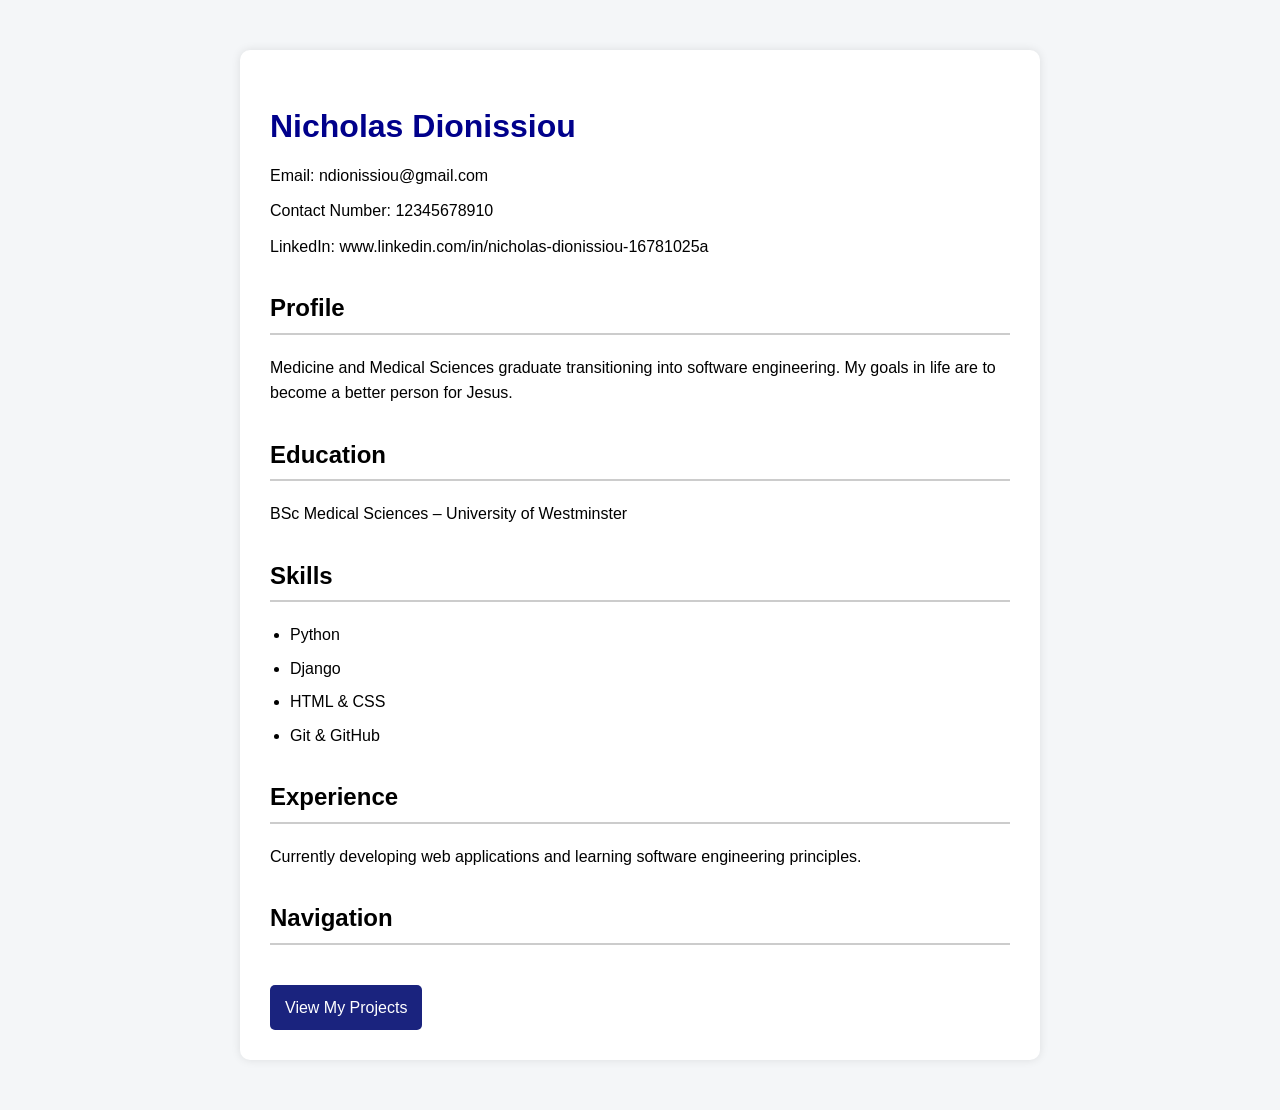
<file: index.html>
<!DOCTYPE html>
<html>
<head>
    <link rel="stylesheet" href="style.css">
    <title>Nicholas Dionissiou - CV</title>
    <style>
        body {
            font-family: Arial;
            margin: 40px auto;
            max-width: 800px;
            line-height: 1.6;
        }
        h1 {
            color: darkblue;
        }
        h2 {
            border-bottom: 2px solid #ccc;
            padding-bottom: 5px;
        }
    </style>
</head>
<body>
<div class="container">

    <h1>Nicholas Dionissiou</h1>
    <p>Email: ndionissiou@gmail.com</p>
    <p>Contact Number: 12345678910</p>
    <p>LinkedIn: www.linkedin.com/in/nicholas-dionissiou-16781025a</p>

    <h2>Profile</h2>
    <p>
        Medicine and Medical Sciences graduate transitioning into software engineering.
        My goals in life are to become a better person for Jesus.
    </p>

    <h2>Education</h2>
    <p>BSc Medical Sciences – University of Westminster</p>

    <h2>Skills</h2>
    <ul>
        <li>Python</li>
        <li>Django</li>
        <li>HTML & CSS</li>
        <li>Git & GitHub</li>
    </ul>

    <h2>Experience</h2>
    <p>
        Currently developing web applications and learning software engineering principles.
    </p>

    <h2>Navigation</h2>
    <a href="projects.html">View My Projects</a>
</div>
</body>
</html>
</file>
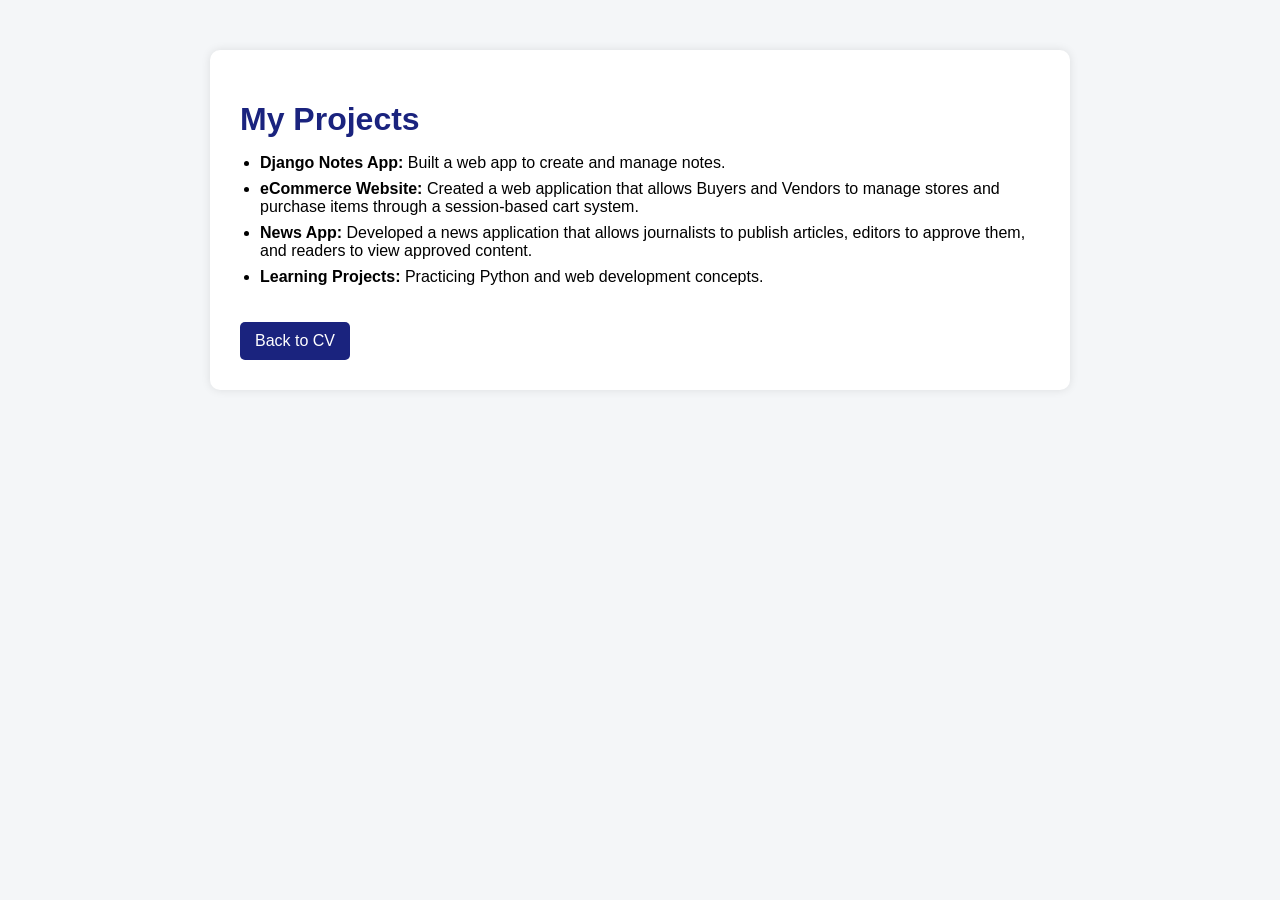
<file: projects.html>
<!DOCTYPE html>
<html>
<head>
    <link rel="stylesheet" href="style.css">
    <title>My Projects</title>
</head>
<body>
<div class="container">
    <h1>My Projects</h1>

    <ul>
        <li><strong>Django Notes App:</strong> Built a web app to create and manage notes.</li>
        <li><strong>eCommerce Website:</strong>  Created a web application that allows Buyers and Vendors to manage stores and purchase items through a session-based cart system.</li>
        <li><strong>News App:</strong> Developed a news application that allows journalists to publish articles, editors to approve them, and readers to view approved content.</li>
        <li><strong>Learning Projects:</strong> Practicing Python and web development concepts.</li>
    </ul>

    <a href="index.html">Back to CV</a>
</div>
</body>
</html>
</file>
<file: style.css>
body {
    font-family: Arial, sans-serif;
    background-color: #f4f6f8;
    margin: 0;
    padding: 0;
}

.container {
    max-width: 800px;
    margin: 50px auto;
    background: white;
    padding: 30px;
    border-radius: 10px;
    box-shadow: 0 0 10px rgba(0,0,0,0.1);
}

h1 {
    color: #1a237e;
    margin-bottom: 10px;
}

h2 {
    border-bottom: 2px solid #ddd;
    padding-bottom: 5px;
    margin-top: 30px;
}

p {
    margin: 10px 0;
}

ul {
    padding-left: 20px;
}

li {
    margin-bottom: 8px;
}

a {
    display: inline-block;
    margin-top: 20px;
    text-decoration: none;
    color: white;
    background: #1a237e;
    padding: 10px 15px;
    border-radius: 5px;
}

a:hover {
    background: #3949ab;
}
</file>
